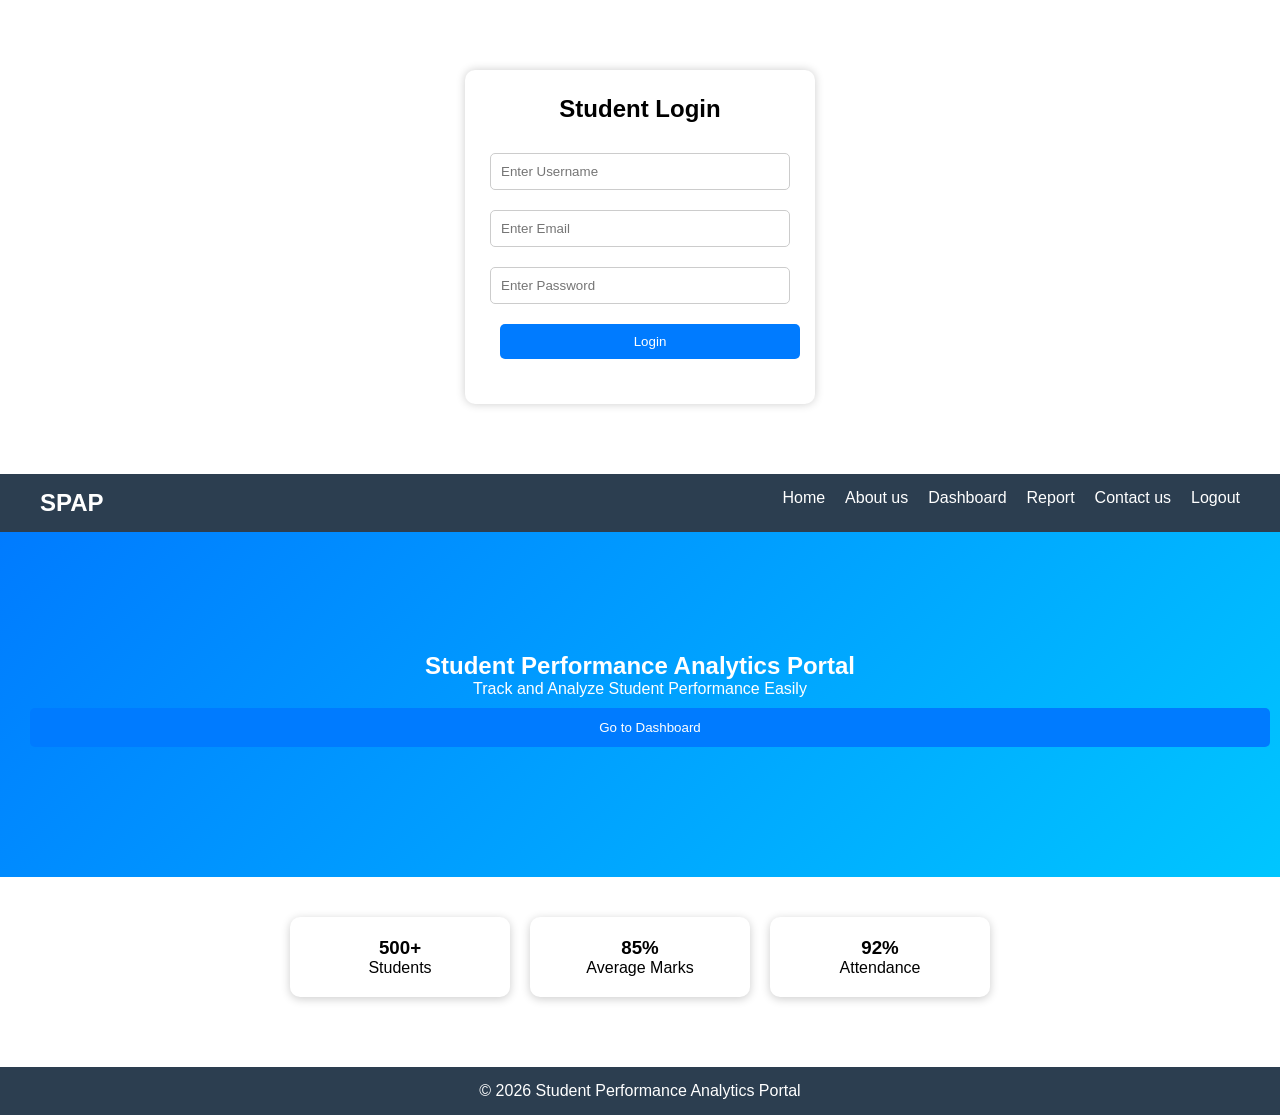
<file: index.html>
<!DOCTYPE html>
<html>
<head>
<title>Student Performance Analytics Portal</title>
<link rel="stylesheet" href="style.css">
</head>
<body>
  <body>

<!-- Login Form -->

<div class="login-container">
    <form id="loginForm">
        <h2>Student Login</h2>

        <input type="text" id="username" placeholder="Enter Username">

        <input type="email" id="email" placeholder="Enter Email">

        <input type="password" id="password" placeholder="Enter Password">

        <button type="submit">Login</button>

        <p id="error"></p>
    </form>
</div>

<nav>
<h2>SPAP</h2>
<ul>
<li><a href="index.html">Home</a></li>
<li><a href="about.html">About us</a></li>
<li><a href="dashboard.html">Dashboard</a></li>
<li><a href="report.html">Report</a></li>
<li><a href="contact.html">Contact us</a></li>
<li><a href="index.html">Logout</a></li>
</ul>
</nav>

<section class="hero">
<h1>Student Performance Analytics Portal</h1>
<p>Track and Analyze Student Performance Easily</p>
<a href="dashboard.html"><button>Go to Dashboard</button></a>
</section>
<section class="cards">
<div class="card">
<h3>500+</h3>
<p>Students</p>
</div>

<div class="card">
<h3>85%</h3>
<p>Average Marks</p>
</div>

<div class="card">
<h3>92%</h3>
<p>Attendance</p>
</div>
</section>

<footer>
<p>© 2026 Student Performance Analytics Portal</p>
</footer>

</body>
</html>
</file>
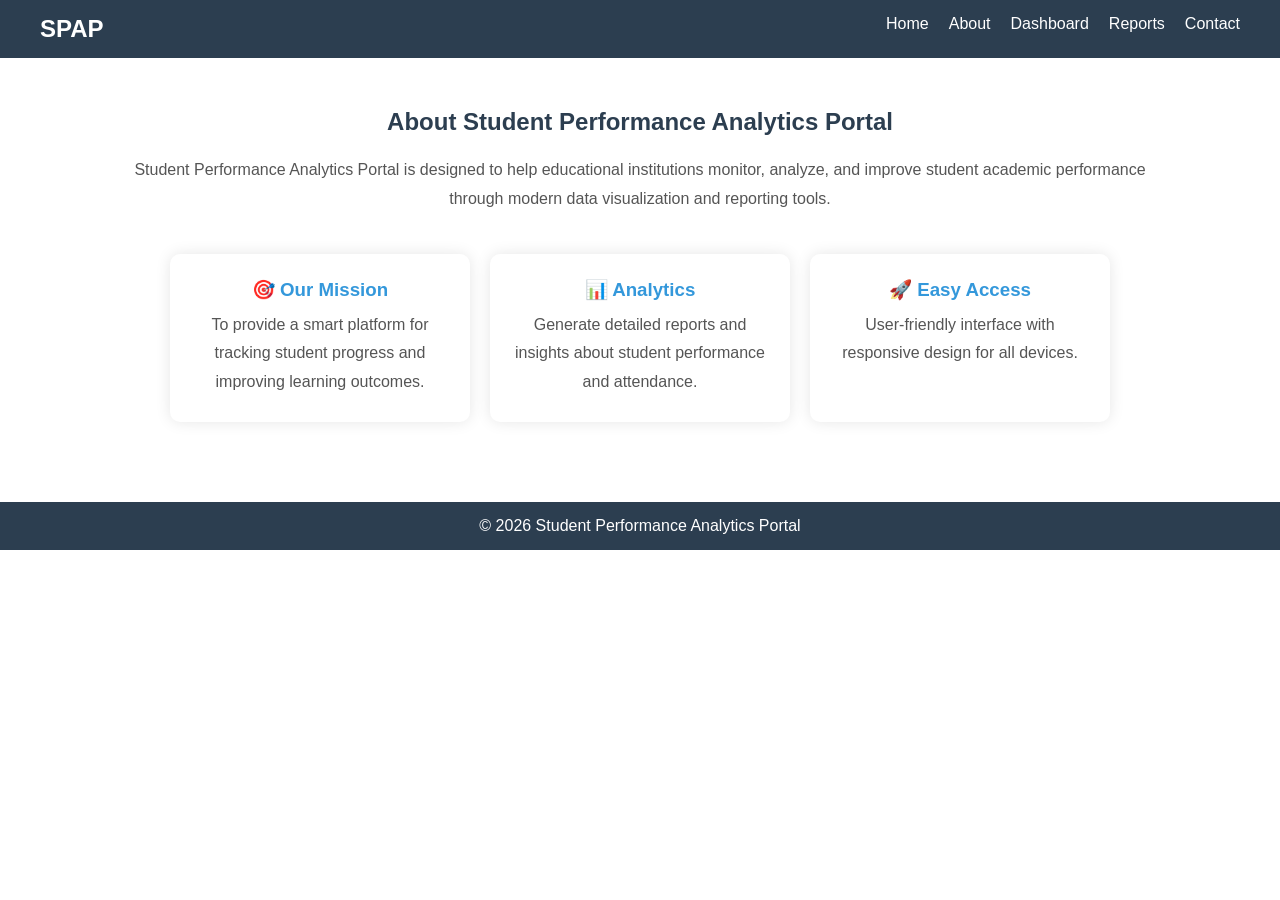
<file: about.html>
<!DOCTYPE html>
<html lang="en">
<head>
<meta charset="UTF-8">
<meta name="viewport" content="width=device-width, initial-scale=1.0">
<title>About Us</title>
<link rel="stylesheet" href="style.css">
</head>
<body>

<nav>
    <h2>SPAP</h2>
    <ul>
        <li><a href="index.html">Home</a></li>
        <li><a href="about.html">About</a></li>
        <li><a href="dashboard.html">Dashboard</a></li>
        <li><a href="report.html">Reports</a></li>
        <li><a href="contact.html">Contact</a></li>
    </ul>
</nav>

<section class="about">
    <h1>About Student Performance Analytics Portal</h1>

    <p>
        Student Performance Analytics Portal is designed to help
        educational institutions monitor, analyze, and improve
        student academic performance through modern data visualization
        and reporting tools.
    </p>

    <div class="about-cards">

        <div class="about-card">
            <h3>🎯 Our Mission</h3>
            <p>
                To provide a smart platform for tracking student progress
                and improving learning outcomes.
            </p>
        </div>

        <div class="about-card">
            <h3>📊 Analytics</h3>
            <p>
                Generate detailed reports and insights about student
                performance and attendance.
            </p>
        </div>

        <div class="about-card">
            <h3>🚀 Easy Access</h3>
            <p>
                User-friendly interface with responsive design for all devices.
            </p>
        </div>

    </div>
</section>

<footer>
    <p>© 2026 Student Performance Analytics Portal</p>
</footer>

</body>
</html>
</file>
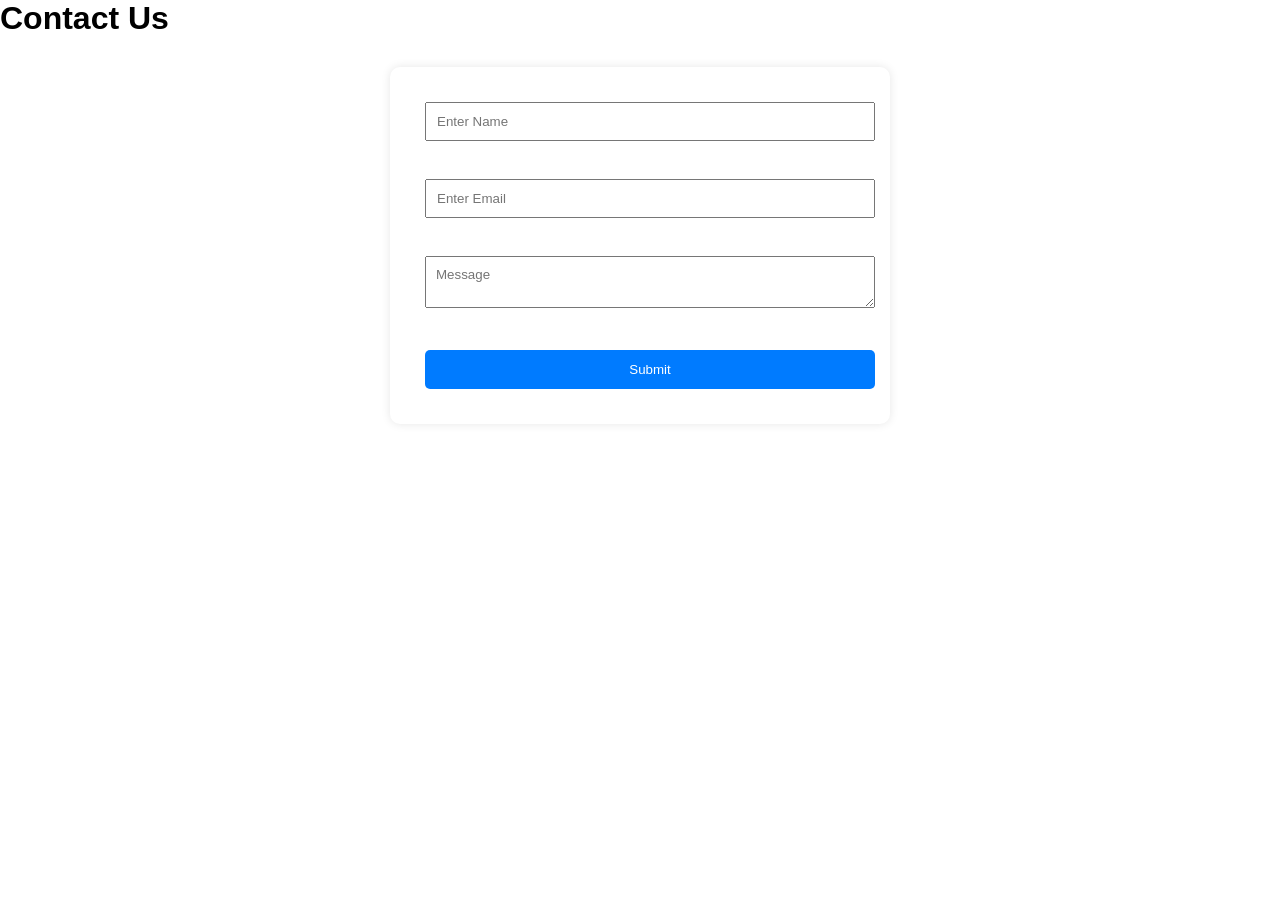
<file: contact.html>
<!DOCTYPE html>
<html>
<head>
<title>Contact</title>
<link rel="stylesheet" href="style.css">
</head>
<body>

<h1>Contact Us</h1>

<form onsubmit="return validateForm()">

<input type="text" id="name" placeholder="Enter Name"><br><br>

<input type="email" id="email" placeholder="Enter Email"><br><br>

<textarea placeholder="Message"></textarea><br><br>

<button type="submit">Submit</button>

</form>

<script src="script.js"></script>

</body>
</html>
</file>
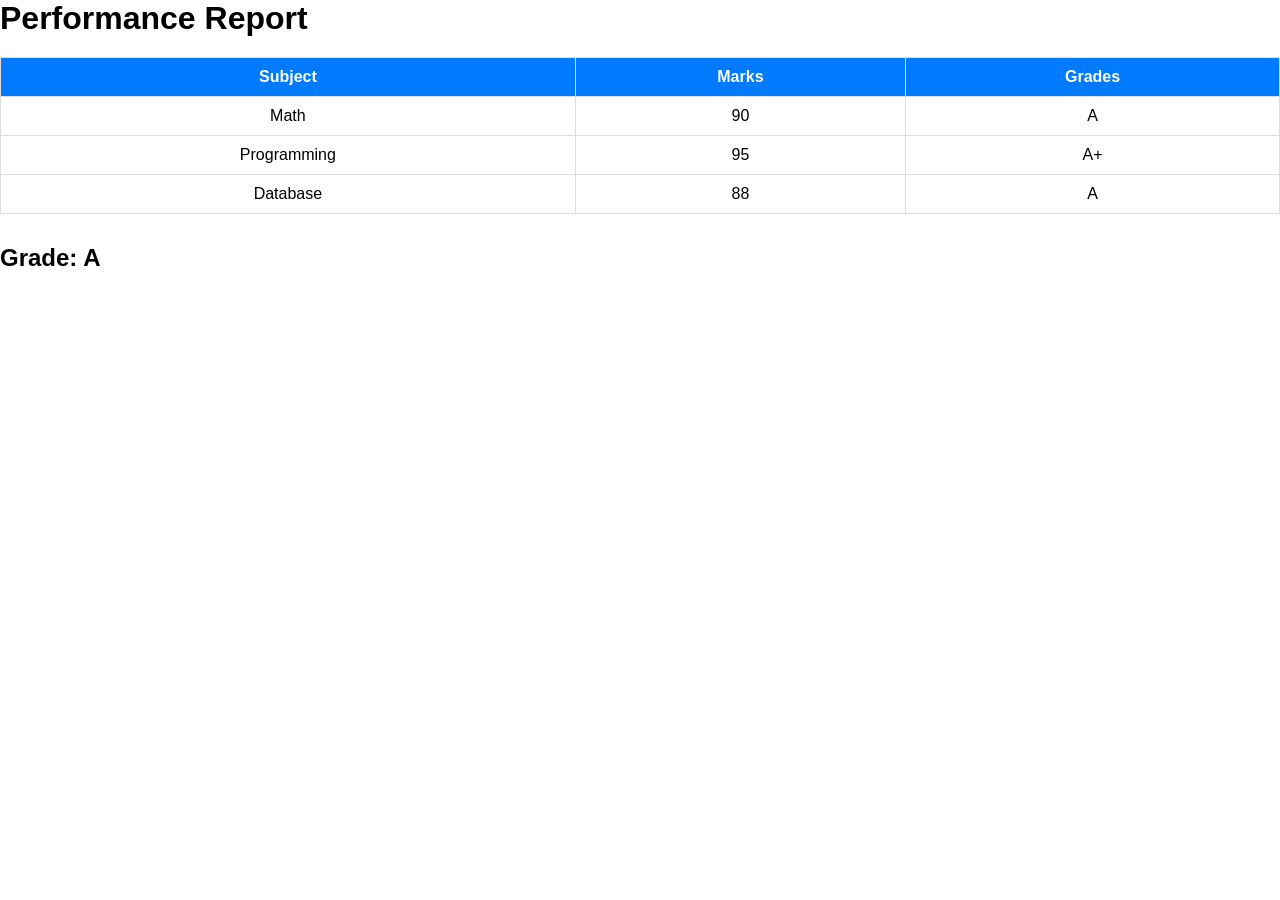
<file: report.html>
<!DOCTYPE html>
<html>
<head>
<title>Performance Report</title>
<link rel="stylesheet" href="style.css">
</head>
<body>

<h1>Performance Report</h1>

<table>
<tr>
<th>Subject</th>
<th>Marks</th>
<th>Grades</th>
</tr>

<tr>
<td>Math</td>
<td>90</td>
<td>A</td>
</tr>

<tr>
<td>Programming</td>
<td>95</td>
<td>A+</td>
</tr>

<tr>
<td>Database</td>
<td>88</td>
<td>A</td>
</tr>

</table>

<h2>Grade: A</h2>

</body>
</html>
</file>
<file: style.css>
*{
margin:0;
padding:0;
box-sizing:border-box;
font-family:Arial;
}

nav{
display:flex;
justify-content:space-between;
padding:15px 40px;
background:#2c3e50;
color:white;
}

nav ul{
display:flex;
list-style:none;
gap:20px;
}

nav a{
color:white;
text-decoration:none;
}

.hero{
text-align:center;
padding: 120px 20px;
background:linear-gradient(135deg,#007bff,#00c6ff);
color:white;
}

.cards{
display:flex;
justify-content:center;
gap:20px;
padding:40px;
flex-wrap:wrap;
}

.card{
background:white;
padding:20px;
width:200px;
text-align:center;
box-shadow:0 0 10px gray;
}

table{
width:80%;
margin:30px auto;
border-collapse:collapse;
}

table,th,td{
border:1px solid black;
padding: 12px;
text-align;
}

footer{
background:#2c3e50;
color:white;
text-align:center;
padding:15px;
margin-top:30px;
}

form{
width:500px;
margin:30px auto;
padding: 25px;
box-shadow: 0 0 10px rgba(0,0,0,0.1);
border-radius: 10px;
}

input,textarea,button{
width:100%;
padding:10px;
margin: 10px;
}
button{
    width:100%;
    padding:12px;
    background:#007bff;
    color:white;
    border:none;
    border-radius:5px;
    cursor:pointer;
}
button:hover{
    background:#0056b3;
}

@media(max-width:768px){
nav{
flex-direction:column;
}
}.about{
    padding: 50px 10%;
    text-align: center;
}

.about h1{
    color: #2c3e50;
    margin-bottom: 20px;
}

.about p{
    line-height: 1.8;
    color: #555;
}

.about-cards{
    display: flex;
    gap: 20px;
    justify-content: center;
    margin-top: 40px;
    flex-wrap: wrap;
}

.about-card{
    width: 300px;
    padding: 25px;
    background: white;
    border-radius: 10px;
    box-shadow: 0 0 15px rgba(0,0,0,0.1);
    transition: 0.3s;
}

.about-card:hover{
    transform: translateY(-8px);.dashboard-cards{
    display:flex;
    justify-content:center;
    gap:20px;
    flex-wrap:wrap;
    margin:30px;
}

.card{
    width:220px;
    padding:20px;
    text-align:center;
    background:white;
    border-radius:10px;
    box-shadow:0 0 10px rgba(0,0,0,0.1);
    transition:0.3s;
}

.card:hover{
    transform:translateY(-5px);
}
}

.about-card h3{
    color: #3498db;
    margin-bottom: 10px;
}
.dashboard-cards{
    display:flex;
    justify-content:center;
    gap:20px;
    flex-wrap:wrap;
    margin:30px;
}

.card{
    width:220px;
    padding:20px;
    text-align:center;
    background:white;
    border-radius:10px;
    box-shadow:0 0 10px rgba(0,0,0,0.1);
    transition:0.3s;
}

.card:hover{
    transform:translateY(-5px);
}
/* Login Form */
.login-container{
    display:flex;
    justify-content:center;
    align-items:center;
    padding:40px;
}

#loginForm{
    width:350px;
    background:#fff;
    padding:25px;
    border-radius:10px;
    box-shadow:0 0 10px rgba(0,0,0,0.2);
}

#loginForm h2{
    text-align:center;
    margin-bottom:20px;
}

#loginForm input{
    width:100%;
    padding:10px;
    margin:10px 0;
    border:1px solid #ccc;
    border-radius:5px;
    box-sizing:border-box;
}

#loginForm button{
    width:100%;
    padding:10px;
    background:#007BFF;
    color:white;
    border:none;
    border-radius:5px;
    cursor:pointer;
}

#loginForm button:hover{
    background:#0056b3;
}

#error{
    color:red;
    text-align:center;
    margin-top:10px;
}
/* Responsive Design */

.dashboard-cards{
    display:flex;
    justify-content:space-around;
    flex-wrap:wrap;
    gap:20px;
    margin:20px;
}

.card{
    width:220px;
    background:white;
    padding:20px;
    border-radius:10px;
    text-align:center;
    box-shadow:0 2px 10px rgba(0,0,0,0.2);
}

table{
    width:100%;
    border-collapse:collapse;
    margin-top:20px;
}

th,td{
    border:1px solid #ddd;
    padding:10px;
    text-align:center;
}

th{
    background:#007BFF;
    color:white;
}

#searchInput,
#filterStatus{
    padding:10px;
    margin:10px;
    border:1px solid #ccc;
    border-radius:5px;
}

@media(max-width:768px){

nav{
    flex-direction:column;
}

nav ul{
    flex-direction:column;
    text-align:center;
}

.dashboard-cards{
    flex-direction:column;
    align-items:center;
}

.card{
    width:90%;
}

table{
    display:block;
    overflow-x:auto;
}

}
</file>
